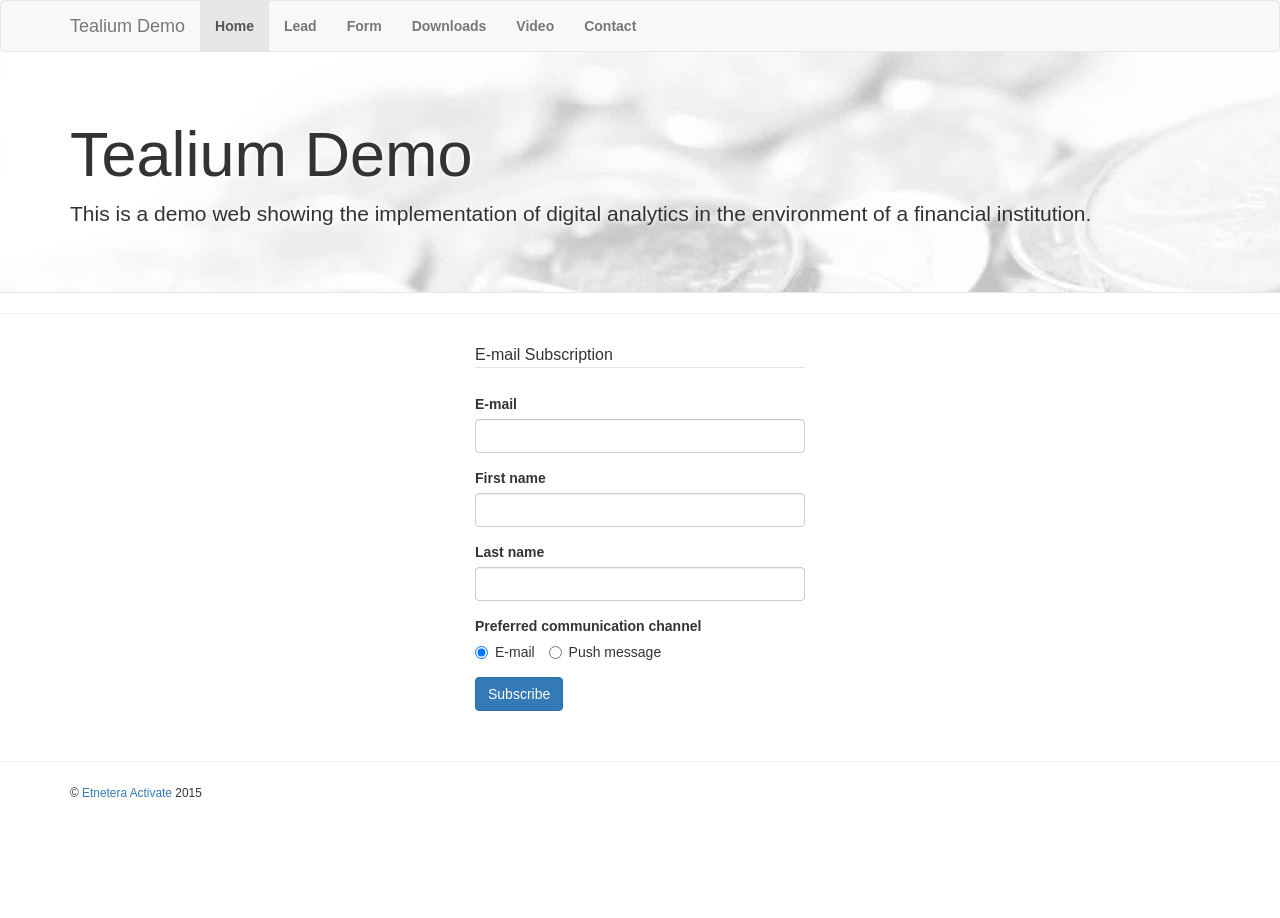
<file: index.html>
<!DOCTYPE html>
<html lang="en">
  <head>
    <meta charset="utf-8">
    <meta http-equiv="X-UA-Compatible" content="IE=edge">
    <meta name="viewport" content="width=device-width, initial-scale=1">
    <meta name="description" content="Website to test Tealium TMS.">
    <meta name="author" content="lukas.cech@etnetera.cz">
    <link rel="icon" href="favicon.ico">
    <link rel="apple-touch-icon" sizes="57x57" href="/assets/img/icon/apple-icon-57x57.png">
    <link rel="apple-touch-icon" sizes="60x60" href="/assets/img/icon/apple-icon-60x60.png">
    <link rel="apple-touch-icon" sizes="72x72" href="/assets/img/icon/apple-icon-72x72.png">
    <link rel="apple-touch-icon" sizes="76x76" href="/assets/img/icon/apple-icon-76x76.png">
    <link rel="apple-touch-icon" sizes="114x114" href="/assets/img/icon/apple-icon-114x114.png">
    <link rel="apple-touch-icon" sizes="120x120" href="/assets/img/icon/apple-icon-120x120.png">
    <link rel="apple-touch-icon" sizes="144x144" href="/assets/img/icon/apple-icon-144x144.png">
    <link rel="apple-touch-icon" sizes="152x152" href="/assets/img/icon/apple-icon-152x152.png">
    <link rel="apple-touch-icon" sizes="180x180" href="/assets/img/icon/apple-icon-180x180.png">
    <link rel="icon" type="image/png" sizes="192x192" href="/assets/img/icon/android-icon-192x192.png">
    <link rel="icon" type="image/png" sizes="32x32" href="/assets/img/icon/favicon-32x32.png">
    <link rel="icon" type="image/png" sizes="96x96" href="/assets/img/icon/favicon-96x96.png">
    <link rel="icon" type="image/png" sizes="16x16" href="/assets/img/icon/favicon-16x16.png">
    <link rel="manifest" href="/assets/img/icon/manifest.json">
    <meta name="msapplication-TileColor" content="#ffffff">
    <meta name="msapplication-TileImage" content="/assets/img/icon/ms-icon-144x144.png">
    <meta name="theme-color" content="#ffffff">
    <title>Tealium Demo</title>
    <!-- Bootstrap core CSS-->
    <link rel="stylesheet" href="/assets/css/bootstrap.min.css">
    <!-- Font Awesome-->
    <link rel="stylesheet" href="/assets/css/font-awesome.min.css">
    <!-- Custom styles for this template-->
    <link rel="stylesheet" href="/assets/css/bootstrapValidator.min.css">
    <link href="/css/main.css" rel="stylesheet">
    <!-- JavaScript-->
    <script type="text/javascript" src="/assets/js/jquery.min.js"></script>
    <script type="text/javascript" src="/assets/js/bootstrapValidator.min.js"></script>
    <script type="text/javascript" src="/assets/js/moment.min.js"></script>
    <!-- IE Hacks--><!--[if lt IE 9]>
    <script src="/assets/js/ie8-responsive-file-warning.js"></script><![endif]-->
    <script src="/assets/js/ie-emulation-modes-warning.js"></script>
    <!-- IE10 viewport hack for Surface/desktop Windows 8 bug-->
    <script src="/assets/js/ie10-viewport-bug-workaround.js"></script>
    <!-- HTML5 shim and Respond.js IE8 support of HTML5 elements and media queries-->
    <!--[if lt IE 9]>
    <script src="https://oss.maxcdn.com/html5shiv/3.7.2/html5shiv.min.js"></script>
    <script src="https://oss.maxcdn.com/respond/1.4.2/respond.min.js"></script><![endif]--><!-- Data Layer -->
    <script type="text/javascript">
    var digitalData = digitalData || {};
    digitalData.pageType = "homepage";
    digitalData.formId = "Test";</script>
    <script type="text/javascript">
      var utag_data = {};
      !function(n,u){n[u]=n[u]||function(){(n[u].q=n[u].q||[]).push(arguments)}}(window,"measure");
      (function(a,b,c,d){
      a='//tags.tiqcdn.com/utag/etnetera/demogram/prod/utag.js';
      b=document;c='script';d=b.createElement(c);d.src=a;d.type='text/java'+c;d.async=true;
      a=b.getElementsByTagName(c)[0];a.parentNode.insertBefore(d,a);
      })();
    </script>
  </head>
  <body>
    <div role="navigation" class="navbar navbar-default">
      <div class="container">
        <div class="navbar-header">
          <button type="button" data-toggle="collapse" data-target=".demo-collapse" class="navbar-toggle"><span class="sr-only">Toggle navigation</span></button><a href="/" class="navbar-brand">Tealium Demo</a>
        </div>
        <div class="navbar-collapse demo-collapse collapse">
          <ul class="nav navbar-nav">
            <li class="active"><a href="/index.html">Home</a></li>
            <li><a href="/lead.html">Lead</a></li>
            <li><a href="/form.html">Form</a></li>
            <li><a href="/downloads.html">Downloads</a></li>
            <li><a href="/video.html">Video</a></li>
            <li><a href="/contact.html">Contact</a></li>
          </ul>
        </div>
        <!-- /.navbar-collapse-->
      </div>
    </div>
    <div class="jumbotron">
      <div class="container">
        <h1>Tealium Demo</h1>
        <div><p>This is a demo web showing the implementation of digital analytics in the environment of a financial institution.</p>
</div>
      </div>
    </div>
    <!-- Example row of columns-->
    <hr>
    <div class="container">
      <div class="row">
        <div class="col-md-4 col-md-offset-4">
          <form id="subscriptionForm" action="https://etnetera.u.mailkit.eu/user.fcgi" method="post">
            <div class="panel-heading">
              <legend class="panel-title">E-mail Subscription</legend>
            </div>
            <div class="panel-body">
              <div class="form-group">
                <label for="email" class="control-label">E-mail</label>
                <input type="text" name="email" class="form-control">
              </div>
              <div class="form-group">
                <label for="first_name" class="control-label">First name</label>
                <input type="text" name="first_name" class="form-control">
              </div>
              <div class="form-group">
                <label for="last_name" class="control-label">Last name</label>
                <input type="text" name="last_name" class="form-control">
              </div>
              <div class="form-group">
                <label>Preferred communication channel</label><br>
                <label class="radio-inline">
                  <input type="radio" value="EMAIL" name="custom_1" checked="checked">E-mail
                </label>
                <label class="radio-inline">
                  <input type="radio" value="PUSH_MESSAGE" name="custom_1">Push message
                </label>
              </div>
              <div class="form-group">
                <input id="subscribeButton" type="submit" value="Subscribe" class="btn btn-primary">
              </div>
            </div>
            <input type="hidden" name="dml" value="59241">
            <input type="hidden" name="dt" value="">
            <input type="hidden" name="type" value="double">
            <input type="hidden" name="return_url" value="http://csob.demogram.cz">
            <input type="hidden" name="encode" value="utf8">
            <input type="hidden" name="action" value="subscribe">
            <input type="hidden" name="form_code" value="0a537c80828f77e78e39526a4503bc78">
          </form>
        </div>
      </div>
    </div>
    <hr>
    <div class="container">
      <footer>
        <p><small>&copy; <a href='http://activate.etnetera.cz'>Etnetera Activate</a> 2015</small></p>
      </footer>
      <!-- /container-->
    </div>
    <!-- Bootstrap core JavaScript-->
    <!-- ==================================================-->
    <script src="/assets/js/bootstrap.min.js"></script>
    <script src="/js/app.js"></script>
    <!-- TODO: Fire Tags-->
    <script type="text/javascript">measure({event: "pageView"});</script>
  </body>
</html>
</file>
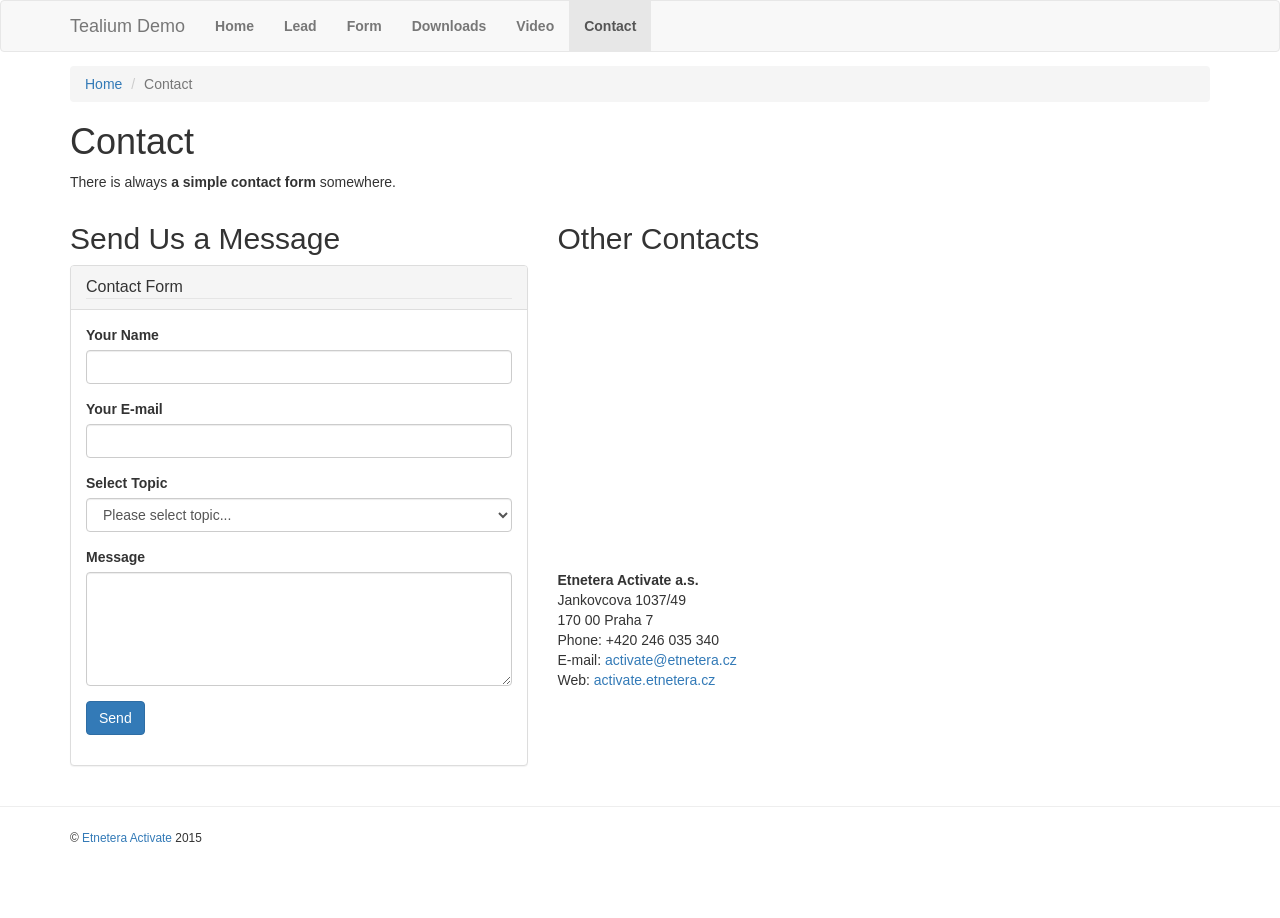
<file: contact.html>
<!DOCTYPE html>
<html lang="en">
  <head>
    <meta charset="utf-8">
    <meta http-equiv="X-UA-Compatible" content="IE=edge">
    <meta name="viewport" content="width=device-width, initial-scale=1">
    <meta name="description" content="Website to test Tealium TMS.">
    <meta name="author" content="lukas.cech@etnetera.cz">
    <link rel="icon" href="favicon.ico">
    <link rel="apple-touch-icon" sizes="57x57" href="/assets/img/icon/apple-icon-57x57.png">
    <link rel="apple-touch-icon" sizes="60x60" href="/assets/img/icon/apple-icon-60x60.png">
    <link rel="apple-touch-icon" sizes="72x72" href="/assets/img/icon/apple-icon-72x72.png">
    <link rel="apple-touch-icon" sizes="76x76" href="/assets/img/icon/apple-icon-76x76.png">
    <link rel="apple-touch-icon" sizes="114x114" href="/assets/img/icon/apple-icon-114x114.png">
    <link rel="apple-touch-icon" sizes="120x120" href="/assets/img/icon/apple-icon-120x120.png">
    <link rel="apple-touch-icon" sizes="144x144" href="/assets/img/icon/apple-icon-144x144.png">
    <link rel="apple-touch-icon" sizes="152x152" href="/assets/img/icon/apple-icon-152x152.png">
    <link rel="apple-touch-icon" sizes="180x180" href="/assets/img/icon/apple-icon-180x180.png">
    <link rel="icon" type="image/png" sizes="192x192" href="/assets/img/icon/android-icon-192x192.png">
    <link rel="icon" type="image/png" sizes="32x32" href="/assets/img/icon/favicon-32x32.png">
    <link rel="icon" type="image/png" sizes="96x96" href="/assets/img/icon/favicon-96x96.png">
    <link rel="icon" type="image/png" sizes="16x16" href="/assets/img/icon/favicon-16x16.png">
    <link rel="manifest" href="/assets/img/icon/manifest.json">
    <meta name="msapplication-TileColor" content="#ffffff">
    <meta name="msapplication-TileImage" content="/assets/img/icon/ms-icon-144x144.png">
    <meta name="theme-color" content="#ffffff">
    <title>Contact - Tealium Demo</title>
    <!-- Bootstrap core CSS-->
    <link rel="stylesheet" href="/assets/css/bootstrap.min.css">
    <!-- Font Awesome-->
    <link rel="stylesheet" href="/assets/css/font-awesome.min.css">
    <!-- Custom styles for this template-->
    <link rel="stylesheet" href="/assets/css/bootstrapValidator.min.css">
    <link href="/css/main.css" rel="stylesheet">
    <!-- JavaScript-->
    <script type="text/javascript" src="/assets/js/jquery.min.js"></script>
    <script type="text/javascript" src="/assets/js/bootstrapValidator.min.js"></script>
    <script type="text/javascript" src="/assets/js/moment.min.js"></script>
    <!-- IE Hacks--><!--[if lt IE 9]>
    <script src="/assets/js/ie8-responsive-file-warning.js"></script><![endif]-->
    <script src="/assets/js/ie-emulation-modes-warning.js"></script>
    <!-- IE10 viewport hack for Surface/desktop Windows 8 bug-->
    <script src="/assets/js/ie10-viewport-bug-workaround.js"></script>
    <!-- HTML5 shim and Respond.js IE8 support of HTML5 elements and media queries-->
    <!--[if lt IE 9]>
    <script src="https://oss.maxcdn.com/html5shiv/3.7.2/html5shiv.min.js"></script>
    <script src="https://oss.maxcdn.com/respond/1.4.2/respond.min.js"></script><![endif]--><!-- Data Layer -->
    <script type="text/javascript">var digitalData = digitalData || {};</script>
    <script type="text/javascript">
      var utag_data = {};
      !function(n,u){n[u]=n[u]||function(){(n[u].q=n[u].q||[]).push(arguments)}}(window,"measure");
      (function(a,b,c,d){
      a='//tags.tiqcdn.com/utag/etnetera/demogram/prod/utag.js';
      b=document;c='script';d=b.createElement(c);d.src=a;d.type='text/java'+c;d.async=true;
      a=b.getElementsByTagName(c)[0];a.parentNode.insertBefore(d,a);
      })();
    </script>
  </head>
  <body>
    <div role="navigation" class="navbar navbar-default">
      <div class="container">
        <div class="navbar-header">
          <button type="button" data-toggle="collapse" data-target=".demo-collapse" class="navbar-toggle"><span class="sr-only">Toggle navigation</span></button><a href="/" class="navbar-brand">Tealium Demo</a>
        </div>
        <div class="navbar-collapse demo-collapse collapse">
          <ul class="nav navbar-nav">
            <li><a href="/index.html">Home</a></li>
            <li><a href="/lead.html">Lead</a></li>
            <li><a href="/form.html">Form</a></li>
            <li><a href="/downloads.html">Downloads</a></li>
            <li><a href="/video.html">Video</a></li>
            <li class="active"><a href="/contact.html">Contact</a></li>
          </ul>
        </div>
        <!-- /.navbar-collapse-->
      </div>
    </div>
    <div class="container content">
      <ol class="breadcrumb">
        <li><a href="/">Home</a></li>
        <li class="active">Contact</li>
      </ol>
      <h1>Contact</h1>
      <div>
        <div class="row">
          <div class="col-md-6"><p>There is always <strong>a simple contact form</strong> somewhere.</p>
</div>
        </div>
      </div>
    </div>
    <div class="container">
      <div class="row">
        <div class="col-sm-5">
          <!-- Contact Form-->
          <h2>Send Us a Message</h2>
          <form id="contactForm" role="form" class="panel panel-default">
            <div class="panel-heading">
              <legend class="panel-title">Contact Form</legend>
            </div>
            <div class="panel-body">
              <div class="form-group">
                <label for="name" class="control-label"><b>Your Name</b></label>
                <input id="Name" type="text" name="name" placeholder="" class="form-control">
              </div>
              <div class="form-group">
                <label for="email" class="control-label"><b>Your E-mail</b></label>
                <input id="email" type="text" name="email" placeholder="" class="form-control">
              </div>
              <div class="form-group">
                <label for="topic" class="control-label"><b>Select Topic</b></label>
                <select name="topic" class="form-control">
                  <option>Please select topic...</option>
                  <option>General</option>
                  <option>Services</option>
                  <option>Orders</option>
                </select>
              </div>
              <div class="form-group">
                <label for="message" class="control-label"><b>Message</b></label>
                <textarea id="message" name="message" rows="5" class="form-control"></textarea>
              </div>
              <div class="form-group">
                <button type="submit" class="btn btn-primary">Send</button>
              </div>
            </div>
          </form>
        </div>
        <div class="col-sm-7">
          <!-- Map-->
          <h2>Other Contacts</h2>
          <div id="contact-us-map"><a style="display: block;" href="https://www.google.cz/maps/place/Etnetera+Activate+a.s./@50.1054489,14.4590426,15z/data=!4m2!3m1!1s0x470b94b2bbd59eed:0x4186376dbe492f6a?hl=en" target="_blank">
              <iframe src="https://www.google.com/maps/embed/v1/place?q=etnetera%20activate&amp;key=AIzaSyBwK-DlSI2NxGlUJjNkee_6nG8tVImGMac&amp;zoom=13" width="100%" height="300" frameborder="0" style="border:0;pointer-events:none;"></iframe></a></div>
          <!-- Contact Info-->
          <div itemscope="" itemtype="http://schema.org/Organization"><strong itemprop="name">Etnetera Activate a.s.</strong>
            <div itemprop="address" itemscope="" itemtype="http://schema.org/PostalAddress"><span itemprop="streetAddress"></span>Jankovcova 1037/49<br><span itemprop="postalCode">170 00</span> <span itemprop="addressLocality">Praha 7</span>
            </div>
            <div itemprop="telephone">Phone: +420 246 035 340
            </div>
            <div>E-mail: <a href="mailto:activate@etnetera.cz" itemprop="email">activate@etnetera.cz</a>
            </div>
            <div>Web: <a href="http://activate.etnetera.cz/" itemprop="url">activate.etnetera.cz</a>
            </div>
          </div>
        </div>
      </div>
    </div>
    <hr>
    <div class="container">
      <footer>
        <p><small>&copy; <a href='http://activate.etnetera.cz'>Etnetera Activate</a> 2015</small></p>
      </footer>
      <!-- /container-->
    </div>
    <!-- Bootstrap core JavaScript-->
    <!-- ==================================================-->
    <script src="/assets/js/bootstrap.min.js"></script>
    <script src="/js/app.js"></script>
    <!-- TODO: Fire Tags-->
    <script type="text/javascript">measure({event: "pageView"});</script>
  </body>
</html>
</file>
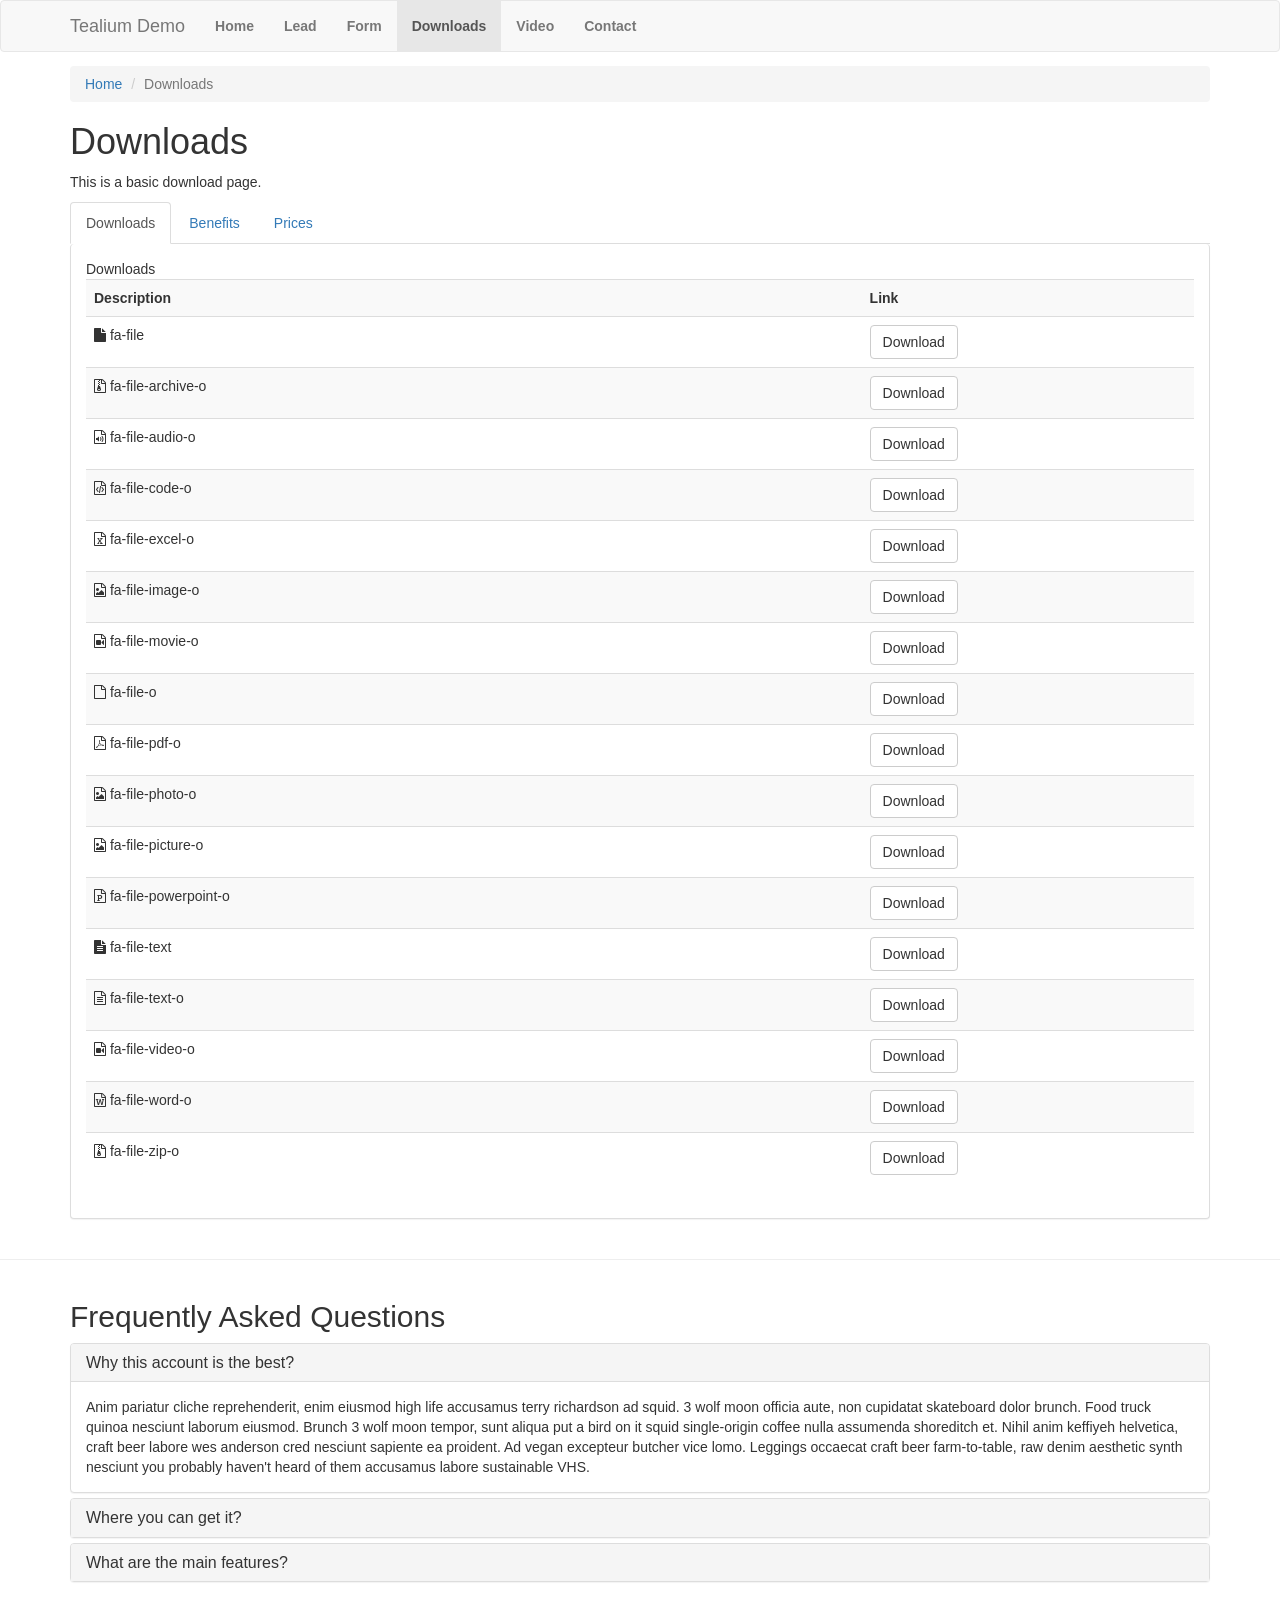
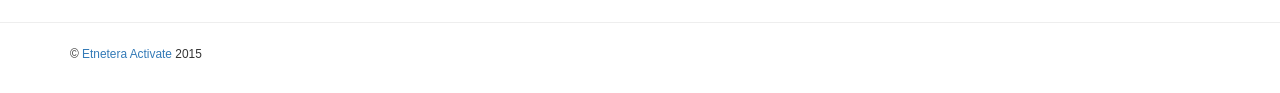
<file: downloads.html>
<!DOCTYPE html>
<html lang="en">
  <head>
    <meta charset="utf-8">
    <meta http-equiv="X-UA-Compatible" content="IE=edge">
    <meta name="viewport" content="width=device-width, initial-scale=1">
    <meta name="description" content="Website to test Tealium TMS.">
    <meta name="author" content="lukas.cech@etnetera.cz">
    <link rel="icon" href="favicon.ico">
    <link rel="apple-touch-icon" sizes="57x57" href="/assets/img/icon/apple-icon-57x57.png">
    <link rel="apple-touch-icon" sizes="60x60" href="/assets/img/icon/apple-icon-60x60.png">
    <link rel="apple-touch-icon" sizes="72x72" href="/assets/img/icon/apple-icon-72x72.png">
    <link rel="apple-touch-icon" sizes="76x76" href="/assets/img/icon/apple-icon-76x76.png">
    <link rel="apple-touch-icon" sizes="114x114" href="/assets/img/icon/apple-icon-114x114.png">
    <link rel="apple-touch-icon" sizes="120x120" href="/assets/img/icon/apple-icon-120x120.png">
    <link rel="apple-touch-icon" sizes="144x144" href="/assets/img/icon/apple-icon-144x144.png">
    <link rel="apple-touch-icon" sizes="152x152" href="/assets/img/icon/apple-icon-152x152.png">
    <link rel="apple-touch-icon" sizes="180x180" href="/assets/img/icon/apple-icon-180x180.png">
    <link rel="icon" type="image/png" sizes="192x192" href="/assets/img/icon/android-icon-192x192.png">
    <link rel="icon" type="image/png" sizes="32x32" href="/assets/img/icon/favicon-32x32.png">
    <link rel="icon" type="image/png" sizes="96x96" href="/assets/img/icon/favicon-96x96.png">
    <link rel="icon" type="image/png" sizes="16x16" href="/assets/img/icon/favicon-16x16.png">
    <link rel="manifest" href="/assets/img/icon/manifest.json">
    <meta name="msapplication-TileColor" content="#ffffff">
    <meta name="msapplication-TileImage" content="/assets/img/icon/ms-icon-144x144.png">
    <meta name="theme-color" content="#ffffff">
    <title>Downloads - Tealium Demo</title>
    <!-- Bootstrap core CSS-->
    <link rel="stylesheet" href="/assets/css/bootstrap.min.css">
    <!-- Font Awesome-->
    <link rel="stylesheet" href="/assets/css/font-awesome.min.css">
    <!-- Custom styles for this template-->
    <link rel="stylesheet" href="/assets/css/bootstrapValidator.min.css">
    <link href="/css/main.css" rel="stylesheet">
    <!-- JavaScript-->
    <script type="text/javascript" src="/assets/js/jquery.min.js"></script>
    <script type="text/javascript" src="/assets/js/bootstrapValidator.min.js"></script>
    <script type="text/javascript" src="/assets/js/moment.min.js"></script>
    <!-- IE Hacks--><!--[if lt IE 9]>
    <script src="/assets/js/ie8-responsive-file-warning.js"></script><![endif]-->
    <script src="/assets/js/ie-emulation-modes-warning.js"></script>
    <!-- IE10 viewport hack for Surface/desktop Windows 8 bug-->
    <script src="/assets/js/ie10-viewport-bug-workaround.js"></script>
    <!-- HTML5 shim and Respond.js IE8 support of HTML5 elements and media queries-->
    <!--[if lt IE 9]>
    <script src="https://oss.maxcdn.com/html5shiv/3.7.2/html5shiv.min.js"></script>
    <script src="https://oss.maxcdn.com/respond/1.4.2/respond.min.js"></script><![endif]--><!-- Data Layer -->
    <script type="text/javascript">
    var digitalData = digitalData || {};
    digitalData.pageType = "product";
    digitalData.product = "ACCOUNT";</script>
    <script type="text/javascript">
      var utag_data = {};
      !function(n,u){n[u]=n[u]||function(){(n[u].q=n[u].q||[]).push(arguments)}}(window,"measure");
      (function(a,b,c,d){
      a='//tags.tiqcdn.com/utag/etnetera/demogram/prod/utag.js';
      b=document;c='script';d=b.createElement(c);d.src=a;d.type='text/java'+c;d.async=true;
      a=b.getElementsByTagName(c)[0];a.parentNode.insertBefore(d,a);
      })();
    </script>
  </head>
  <body>
    <div role="navigation" class="navbar navbar-default">
      <div class="container">
        <div class="navbar-header">
          <button type="button" data-toggle="collapse" data-target=".demo-collapse" class="navbar-toggle"><span class="sr-only">Toggle navigation</span></button><a href="/" class="navbar-brand">Tealium Demo</a>
        </div>
        <div class="navbar-collapse demo-collapse collapse">
          <ul class="nav navbar-nav">
            <li><a href="/index.html">Home</a></li>
            <li><a href="/lead.html">Lead</a></li>
            <li><a href="/form.html">Form</a></li>
            <li class="active"><a href="/downloads.html">Downloads</a></li>
            <li><a href="/video.html">Video</a></li>
            <li><a href="/contact.html">Contact</a></li>
          </ul>
        </div>
        <!-- /.navbar-collapse-->
      </div>
    </div>
    <div class="container content">
      <ol class="breadcrumb">
        <li><a href="/">Home</a></li>
        <li class="active">Downloads</li>
      </ol>
      <h1>Downloads</h1>
      <div>
        <div class="row">
          <div class="col-md-6"><p>This is a basic download page.</p>
</div>
        </div>
      </div>
    </div>
    <div class="section">
      <div class="container">
        <!-- Nav tabs-->
        <ul role="tablist" class="nav nav-tabs">
          <li role="presentation" class="active"><a href="#downloads" aria-controls="downloads" role="tab" data-toggle="tab">Downloads</a></li>
          <li role="presentation"><a href="#benefits" aria-controls="benefits" role="tab" data-toggle="tab">Benefits</a></li>
          <li role="presentation"><a href="#prices" aria-controls="prices" role="tab" data-toggle="tab">Prices</a></li>
        </ul>
        <!-- Tab panes-->
        <div class="tab-content">
          <div id="downloads" role="tabpanel" class="tab-pane active panel panel-default">
            <div class="panel-body">Downloads
              <table class="table table-striped table-hover">
                <tbody>
                  <tr>
                    <th style="width:70%;">Description</th>
                    <th style="width:30%;">Link</th>
                  </tr>
                  <tr>
                    <td><span class="fa fa-file"></span> 
                      fa-file
                    </td>
                    <td><a href="/files/test.pdf" class="btn btn-default download">Download</a></td>
                  </tr>
                  <tr>
                    <td><span class="fa fa-file-archive-o"></span> 
                      fa-file-archive-o
                    </td>
                    <td><a href="/files/test.pdf" class="btn btn-default download">Download</a></td>
                  </tr>
                  <tr>
                    <td><span class="fa fa-file-audio-o"></span> 
                      fa-file-audio-o
                    </td>
                    <td><a href="/files/test.pdf" class="btn btn-default download">Download</a></td>
                  </tr>
                  <tr>
                    <td><span class="fa fa-file-code-o"></span> 
                      fa-file-code-o
                    </td>
                    <td><a href="/files/test.pdf" class="btn btn-default download">Download</a></td>
                  </tr>
                  <tr>
                    <td><span class="fa fa-file-excel-o"></span> 
                      fa-file-excel-o
                    </td>
                    <td><a href="/files/test.pdf" class="btn btn-default download">Download</a></td>
                  </tr>
                  <tr>
                    <td><span class="fa fa-file-image-o"></span> 
                      fa-file-image-o
                    </td>
                    <td><a href="/files/test.pdf" class="btn btn-default download">Download</a></td>
                  </tr>
                  <tr>
                    <td><span class="fa fa-file-movie-o"></span> 
                      fa-file-movie-o
                    </td>
                    <td><a href="/files/test.pdf" class="btn btn-default download">Download</a></td>
                  </tr>
                  <tr>
                    <td><span class="fa fa-file-o"></span> 
                      fa-file-o
                    </td>
                    <td><a href="/files/test.pdf" class="btn btn-default download">Download</a></td>
                  </tr>
                  <tr>
                    <td><span class="fa fa-file-pdf-o"></span> 
                      fa-file-pdf-o
                    </td>
                    <td><a href="/files/test.pdf" class="btn btn-default download">Download</a></td>
                  </tr>
                  <tr>
                    <td><span class="fa fa-file-photo-o"></span> 
                      fa-file-photo-o
                    </td>
                    <td><a href="/files/test.pdf" class="btn btn-default download">Download</a></td>
                  </tr>
                  <tr>
                    <td><span class="fa fa-file-picture-o"></span> 
                      fa-file-picture-o
                    </td>
                    <td><a href="/files/test.pdf" class="btn btn-default download">Download</a></td>
                  </tr>
                  <tr>
                    <td><span class="fa fa-file-powerpoint-o"></span> 
                      fa-file-powerpoint-o
                    </td>
                    <td><a href="/files/test.pdf" class="btn btn-default download">Download</a></td>
                  </tr>
                  <tr>
                    <td><span class="fa fa-file-text"></span> 
                      fa-file-text
                    </td>
                    <td><a href="/files/test.pdf" class="btn btn-default download">Download</a></td>
                  </tr>
                  <tr>
                    <td><span class="fa fa-file-text-o"></span> 
                      fa-file-text-o
                    </td>
                    <td><a href="/files/test.pdf" class="btn btn-default download">Download</a></td>
                  </tr>
                  <tr>
                    <td><span class="fa fa-file-video-o"></span> 
                      fa-file-video-o
                    </td>
                    <td><a href="/files/test.pdf" class="btn btn-default download">Download</a></td>
                  </tr>
                  <tr>
                    <td><span class="fa fa-file-word-o"></span> 
                      fa-file-word-o
                    </td>
                    <td><a href="/files/test.pdf" class="btn btn-default download">Download</a></td>
                  </tr>
                  <tr>
                    <td><span class="fa fa-file-zip-o"></span> 
                      fa-file-zip-o
                    </td>
                    <td><a href="/files/test.pdf" class="btn btn-default download">Download</a></td>
                  </tr>
                </tbody>
              </table>
            </div>
          </div>
          <div id="benefits" role="tabpanel" class="tab-pane panel panel-default">
            <div class="panel-body">
              <p>
                The distinction between the terms <em>benefits</em> and <em>features</em> is an important concept in developing and marketing a product or service.
                <em>Features</em> are characteristics that your product or service does or has. For example, some ovens include features such as self-cleaning, smooth stovetops, warming bins, or convection capabilities.
                <p><em>Benefits</em> are the reasons customers buy the product or service. For example, the benefits of some ovens to buyers include safety, ease of use, affordability, or—in the case of many ovens that feature stainless steel casings—prestige.</p>
                <p>Just like products, services differ from one another in having distinctive features and benefits, though these differences may not always be so obvious to potential customers. One building contractor may use master painters while a second uses laborers to paint. Both will tell you they do painting, but one has master painters (a feature) and produces a better-looking paint job (a definite benefit).</p>
                <p>Every product or service has a purpose. For example, the purpose of an oven is to bake raw food, but not all ovens have the same features and benefits.</p>
                <p>The uniqueness of a product or service can set it apart from the competition. Features can communicate the capability of a product or service. But features are only valuable if customers see those particular features as valuable. You want products or services with features which customers perceive as valuable benefits. By highlighting benefits in marketing and sales efforts, you’ll increase your sales and profits.</p>
                <p>It’s important to remember that customers buy products and services because they want to solve a problem or meet a need. Consciously or unconsciously, your customers will always be asking the question, “What’s in it for me?” Your product and service offerings have to deliver solutions and satisfy needs, or they won’t be successful.</p>
                <p>Given that benefits are ultimately more important to your customers than features, it is imperative that you understand the benefits your products and services provide, emphasize these benefits in your sales efforts, and update your products and services when new or additional benefits are desired by your customers.</p>
                <p>Think about how automotive manufacturers advertise. To sell minivans, they don’t emphasize the layout of the vehicle or its carrying capacity. They show images of happy families loading their kids, sports equipment, and toys into the vehicle. They emphasize the benefits above and beyond the features.</p>
                <p>Here are some other examples emphasizing benefits beyond the features:</p>
                <ul>
                  <li>A Web site shopping cart vendor who offers hosted solutions to medium-sized businesses can emphasize the convenience and time-savings of not having to maintain a Web site. It’s selling convenience, not software.</li>
                  <li>A carpet company might be more successful if it illustrated how its carpets could help create attractively decorated interiors. Pictures of beautiful rooms could be more beneficial than a stack of carpet samples or a list of fabric features. It’s selling beauty, not carpets.</li>
                  <li>A consulting company might focus its marketing efforts by highlighting its end product—improved performance and increased profits—not its consulting methods. It’s selling profitability, not consulting.</li>
                  <li>A manufacturer of computer printers might emphasize less hassle or less wasted time rather than emphasizing reliability or quality. It’s selling ease-of-use, not printers, and not quality.</li>
                  <li>A salmon fishery might emphasize the health benefits of eating salmon. It’s selling health, not fish.</li>
                </ul>
                <h3>When Do Features Matter the Most?</h3>
                <p>Features always matter because they provide your customers with hints about how well your product or service will deliver its benefits. Although benefits are generally more important than features, there are some times when features make all the difference:</p>
                <ul>
                  <li>When all the products in a category provide the same basic benefits, a unique feature may provide a competitive advantage. For example, when all boom boxes played tapes and CDs, the one with the bass booster stood out even though the benefit to the consumer was minimal. As another example, when all leadership consultants referred to similar performance improvement outcomes, the ones who developed online diagnostic tools distinguished their work from competitors.</li>
                  <li>When products or services can be easily compared with competitors’—as the Internet makes increasingly possible—consumers can choose products and services with the most features. Thus, even though most cell phones will provide its owner with the same general benefits for communication, a person considering which cell phone to buy may not choose a certain model if it is missing a feature not found on a competitor’s phone. For example, if one phone has Bluetooth connectivity and a second one does not, consumers may choose the one with this extra feature even if they don’t even know what Bluetooth connectivity is. It’s not that such connectivity is important, it’s just that it is so easy to compare the feature sets.</li>
                </ul>
              </p>
            </div>
          </div>
          <div id="prices" role="tabpanel" class="tab-pane panel panel-default">
            <div class="panel-body">Prices</div>
          </div>
        </div>
      </div>
    </div>
    <hr>
    <div class="section">
      <div class="container">
        <h2>Frequently Asked Questions</h2>
        <div id="accordion" role="tablist" aria-multiselectable="true" class="panel-group">
          <div class="panel panel-default">
            <div id="headingOne" role="tab" class="panel-heading">
              <h4 class="panel-title"><a role="button" data-toggle="collapse" data-parent="#accordion" href="#collapseOne" aria-expanded="true" aria-controls="collapseOne"> Why this account is the best?</a></h4>
            </div>
            <div id="collapseOne" role="tabpanel" aria-labelledby="headingOne" aria-expanded="true" class="panel-collapse collapse in">
              <div class="panel-body">Anim pariatur cliche reprehenderit, enim eiusmod high life accusamus terry richardson ad squid. 3 wolf moon officia aute, non cupidatat skateboard dolor brunch. Food truck quinoa nesciunt laborum eiusmod. Brunch 3 wolf moon tempor, sunt aliqua put a bird on it squid single-origin coffee nulla assumenda shoreditch et. Nihil anim keffiyeh helvetica, craft beer labore wes anderson cred nesciunt sapiente ea proident. Ad vegan excepteur butcher vice lomo. Leggings occaecat craft beer farm-to-table, raw denim aesthetic synth nesciunt you probably haven't heard of them accusamus labore sustainable VHS.</div>
            </div>
          </div>
          <div class="panel panel-default">
            <div id="headingTwo" role="tab" class="panel-heading">
              <h4 class="panel-title"><a role="button" data-toggle="collapse" data-parent="#accordion" href="#collapseTwo" aria-expanded="false" aria-controls="collapseTwo" class="collapsed"> Where you can get it?</a></h4>
            </div>
            <div id="collapseTwo" role="tabpanel" aria-labelledby="headingTwo" aria-expanded="false" class="panel-collapse collapse">
              <div class="panel-body">Anim pariatur cliche reprehenderit, enim eiusmod high life accusamus terry richardson ad squid. 3 wolf moon officia aute, non cupidatat skateboard dolor brunch. Food truck quinoa nesciunt laborum eiusmod. Brunch 3 wolf moon tempor, sunt aliqua put a bird on it squid single-origin coffee nulla assumenda shoreditch et. Nihil anim keffiyeh helvetica, craft beer labore wes anderson cred nesciunt sapiente ea proident. Ad vegan excepteur butcher vice lomo. Leggings occaecat craft beer farm-to-table, raw denim aesthetic synth nesciunt you probably haven't heard of them accusamus labore sustainable VHS.</div>
            </div>
          </div>
          <div class="panel panel-default">
            <div id="headingThree" role="tab" class="panel-heading">
              <h4 class="panel-title"><a role="button" data-toggle="collapse" data-parent="#accordion" href="#collapseThree" aria-expanded="false" aria-controls="collapseThree" class="collapsed"> What are the main features?</a></h4>
            </div>
            <div id="collapseThree" role="tabpanel" aria-labelledby="headingThree" aria-expanded="false" class="panel-collapse collapse">
              <div class="panel-body">Anim pariatur cliche reprehenderit, enim eiusmod high life accusamus terry richardson ad squid. 3 wolf moon officia aute, non cupidatat skateboard dolor brunch. Food truck quinoa nesciunt laborum eiusmod. Brunch 3 wolf moon tempor, sunt aliqua put a bird on it squid single-origin coffee nulla assumenda shoreditch et. Nihil anim keffiyeh helvetica, craft beer labore wes anderson cred nesciunt sapiente ea proident. Ad vegan excepteur butcher vice lomo. Leggings occaecat craft beer farm-to-table, raw denim aesthetic synth nesciunt you probably haven't heard of them accusamus labore sustainable VHS.</div>
            </div>
          </div>
        </div>
      </div>
    </div>
    <hr>
    <div class="container">
      <footer>
        <p><small>&copy; <a href='http://activate.etnetera.cz'>Etnetera Activate</a> 2015</small></p>
      </footer>
      <!-- /container-->
    </div>
    <!-- Bootstrap core JavaScript-->
    <!-- ==================================================-->
    <script src="/assets/js/bootstrap.min.js"></script>
    <script src="/js/app.js"></script>
    <!-- TODO: Fire Tags-->
    <script type="text/javascript">measure({event: "pageView"});</script>
  </body>
</html>
</file>
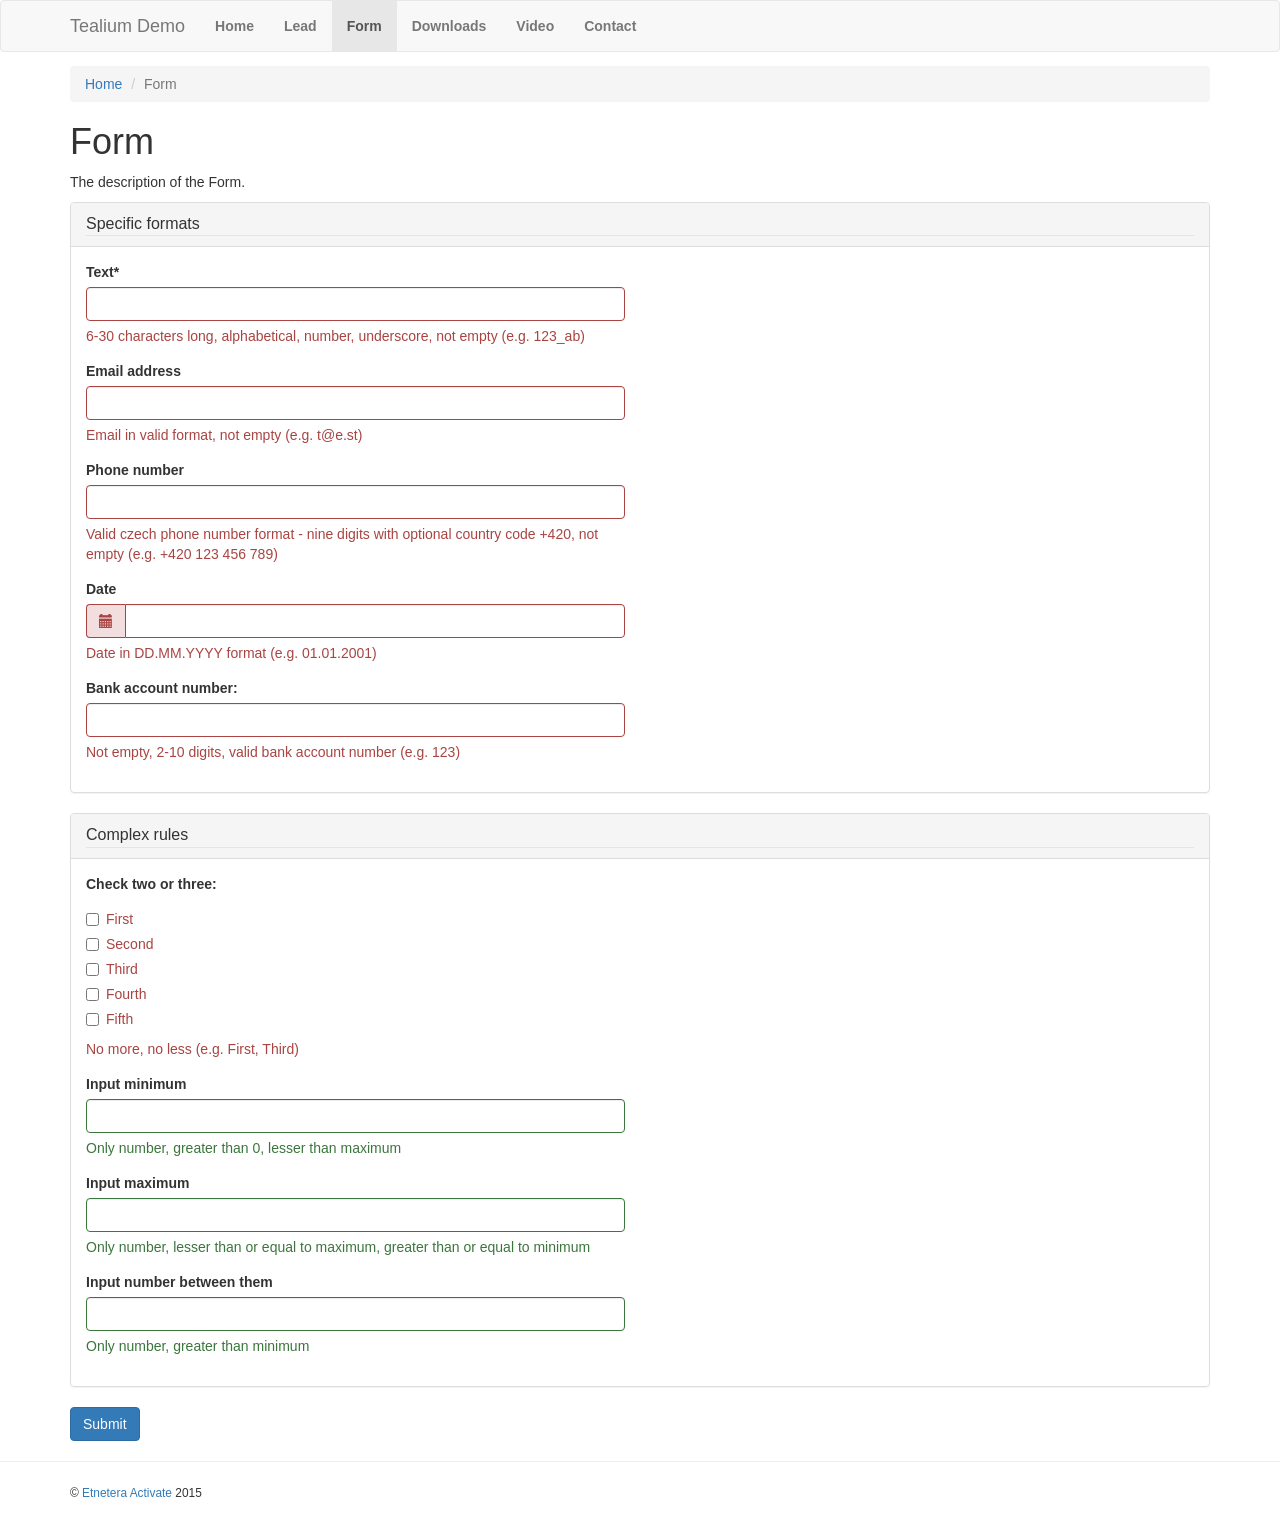
<file: form.html>
<!DOCTYPE html>
<html lang="en">
  <head>
    <meta charset="utf-8">
    <meta http-equiv="X-UA-Compatible" content="IE=edge">
    <meta name="viewport" content="width=device-width, initial-scale=1">
    <meta name="description" content="Website to test Tealium TMS.">
    <meta name="author" content="lukas.cech@etnetera.cz">
    <link rel="icon" href="favicon.ico">
    <link rel="apple-touch-icon" sizes="57x57" href="/assets/img/icon/apple-icon-57x57.png">
    <link rel="apple-touch-icon" sizes="60x60" href="/assets/img/icon/apple-icon-60x60.png">
    <link rel="apple-touch-icon" sizes="72x72" href="/assets/img/icon/apple-icon-72x72.png">
    <link rel="apple-touch-icon" sizes="76x76" href="/assets/img/icon/apple-icon-76x76.png">
    <link rel="apple-touch-icon" sizes="114x114" href="/assets/img/icon/apple-icon-114x114.png">
    <link rel="apple-touch-icon" sizes="120x120" href="/assets/img/icon/apple-icon-120x120.png">
    <link rel="apple-touch-icon" sizes="144x144" href="/assets/img/icon/apple-icon-144x144.png">
    <link rel="apple-touch-icon" sizes="152x152" href="/assets/img/icon/apple-icon-152x152.png">
    <link rel="apple-touch-icon" sizes="180x180" href="/assets/img/icon/apple-icon-180x180.png">
    <link rel="icon" type="image/png" sizes="192x192" href="/assets/img/icon/android-icon-192x192.png">
    <link rel="icon" type="image/png" sizes="32x32" href="/assets/img/icon/favicon-32x32.png">
    <link rel="icon" type="image/png" sizes="96x96" href="/assets/img/icon/favicon-96x96.png">
    <link rel="icon" type="image/png" sizes="16x16" href="/assets/img/icon/favicon-16x16.png">
    <link rel="manifest" href="/assets/img/icon/manifest.json">
    <meta name="msapplication-TileColor" content="#ffffff">
    <meta name="msapplication-TileImage" content="/assets/img/icon/ms-icon-144x144.png">
    <meta name="theme-color" content="#ffffff">
    <title>Form - Tealium Demo</title>
    <!-- Bootstrap core CSS-->
    <link rel="stylesheet" href="/assets/css/bootstrap.min.css">
    <!-- Font Awesome-->
    <link rel="stylesheet" href="/assets/css/font-awesome.min.css">
    <!-- Custom styles for this template-->
    <link rel="stylesheet" href="/assets/css/bootstrapValidator.min.css">
    <link rel="stylesheet" href="/assets/css/bootstrapValidator.min.css">
    <link rel="stylesheet" href="/assets/css/bootstrap-datetimepicker.min.css">
    <link href="/css/main.css" rel="stylesheet">
    <!-- JavaScript-->
    <script type="text/javascript" src="/assets/js/jquery.min.js"></script>
    <script type="text/javascript" src="/assets/js/bootstrapValidator.min.js"></script>
    <script type="text/javascript" src="/assets/js/moment.min.js"></script>
    <!-- IE Hacks--><!--[if lt IE 9]>
    <script src="/assets/js/ie8-responsive-file-warning.js"></script><![endif]-->
    <script src="/assets/js/ie-emulation-modes-warning.js"></script>
    <!-- IE10 viewport hack for Surface/desktop Windows 8 bug-->
    <script src="/assets/js/ie10-viewport-bug-workaround.js"></script>
    <!-- HTML5 shim and Respond.js IE8 support of HTML5 elements and media queries-->
    <!--[if lt IE 9]>
    <script src="https://oss.maxcdn.com/html5shiv/3.7.2/html5shiv.min.js"></script>
    <script src="https://oss.maxcdn.com/respond/1.4.2/respond.min.js"></script><![endif]-->
    <script type="text/javascript" src="/assets/js/bootstrapValidator.min.js"></script>
    <script type="text/javascript" src="/assets/js/moment.min.js"></script>
    <script type="text/javascript" src="/assets/js/locale/cs.js"></script>
    <script type="text/javascript" src="/assets/js/bootstrap-datetimepicker.min.js"></script><!-- Data Layer -->
    <script type="text/javascript">
    var digitalData = digitalData || {};
    digitalData.pageType = "product";
    digitalData.product = "LOAN";
    digitalData.formId = "Loan";</script>
    <script type="text/javascript">
      var utag_data = {};
      !function(n,u){n[u]=n[u]||function(){(n[u].q=n[u].q||[]).push(arguments)}}(window,"measure");
      (function(a,b,c,d){
      a='//tags.tiqcdn.com/utag/etnetera/demogram/prod/utag.js';
      b=document;c='script';d=b.createElement(c);d.src=a;d.type='text/java'+c;d.async=true;
      a=b.getElementsByTagName(c)[0];a.parentNode.insertBefore(d,a);
      })();
    </script>
  </head>
  <body>
    <div role="navigation" class="navbar navbar-default">
      <div class="container">
        <div class="navbar-header">
          <button type="button" data-toggle="collapse" data-target=".demo-collapse" class="navbar-toggle"><span class="sr-only">Toggle navigation</span></button><a href="/" class="navbar-brand">Tealium Demo</a>
        </div>
        <div class="navbar-collapse demo-collapse collapse">
          <ul class="nav navbar-nav">
            <li><a href="/index.html">Home</a></li>
            <li><a href="/lead.html">Lead</a></li>
            <li class="active"><a href="/form.html">Form</a></li>
            <li><a href="/downloads.html">Downloads</a></li>
            <li><a href="/video.html">Video</a></li>
            <li><a href="/contact.html">Contact</a></li>
          </ul>
        </div>
        <!-- /.navbar-collapse-->
      </div>
    </div>
    <div class="container content">
      <ol class="breadcrumb">
        <li><a href="/">Home</a></li>
        <li class="active">Form</li>
      </ol>
      <h1>Form</h1>
      <div>
        <div class="row">
          <div class="col-md-6"><p>The description of the Form.</p>
</div>
        </div>
      </div>
    </div>
    <div class="container">
      <form id="form" method="get" action="/" novalidate="novalidate" class="bv-form">
        <fieldset class="panel panel-default">
          <div class="panel-heading">
            <legend class="panel-title">Specific formats</legend>
          </div>
          <div class="panel-body container-fluid">
            <div class="row">
              <div class="col-md-6">
                <div class="form-group has-feedback has-error">
                  <label>Text*</label>
                  <input type="text" name="text" data-bv-field="text" class="form-control"><i data-bv-icon-for="text" style="" class="form-control-feedback glyphicon glyphicon-remove"></i><span class="help-block">6-30 characters long, alphabetical, number, underscore, not empty (e.g. 123_ab)</span><small data-bv-validator="notEmpty" data-bv-for="text" data-bv-result="VALID" style="display: none;" class="help-block">The text is required and cannot be empty</small><small data-bv-validator="stringLength" data-bv-for="text" data-bv-result="INVALID" style="" class="help-block">The text must be more than 6 and less than 30 characters long</small><small data-bv-validator="regexp" data-bv-for="text" data-bv-result="VALID" style="display: none;" class="help-block">The text can only consist of alphabetical, number and underscore</small>
                </div>
                <div class="form-group has-feedback has-error">
                  <label>Email address</label>
                  <input type="text" name="email" data-bv-field="email" class="form-control"><i data-bv-icon-for="email" style="" class="form-control-feedback glyphicon glyphicon-remove"></i><span class="help-block">Email in valid format, not empty (e.g. t@e.st)</span><small data-bv-validator="notEmpty" data-bv-for="email" data-bv-result="INVALID" style="" class="help-block">The email is required and cannot be empty</small><small data-bv-validator="emailAddress" data-bv-for="email" data-bv-result="VALID" style="display: none;" class="help-block">The input is not a valid email address</small>
                </div>
                <div class="form-group has-feedback has-error">
                  <label>Phone number</label>
                  <input type="text" name="telephone" data-bv-field="telephone" class="form-control"><i data-bv-icon-for="telephone" style="" class="form-control-feedback glyphicon glyphicon-remove"></i><span class="help-block">Valid czech phone number format - nine digits with optional country code +420, not empty (e.g. +420 123 456 789)</span><small data-bv-validator="notEmpty" data-bv-for="telephone" data-bv-result="INVALID" style="" class="help-block">The phone number is required and cannot be empty</small><small data-bv-validator="regexp" data-bv-for="telephone" data-bv-result="VALID" style="display: none;" class="help-block">The input is not a valid phone number</small>
                </div>
                <div class="form-group has-feedback has-error">
                  <label>Date</label>
                  <div id="datepicker" class="input-group date"><span class="input-group-addon"><span class="glyphicon-calendar glyphicon"></span></span>
                    <input type="text" name="date" required="" data-provide="datepicker" data-date-format="DD.MM.YYYY" data-bv-field="date" class="form-control">
                  </div><i data-bv-icon-for="date" style="top: 0px; z-index: 100;" class="form-control-feedback glyphicon glyphicon-remove"></i><span class="help-block">Date in DD.MM.YYYY format (e.g. 01.01.2001)</span><small data-bv-validator="date" data-bv-for="date" data-bv-result="VALID" style="display: none;" class="help-block">The value is not a valid date</small><small data-bv-validator="notEmpty" data-bv-for="date" data-bv-result="INVALID" style="" class="help-block">Please enter a value</small>
                </div>
                <div class="form-group has-feedback has-error">
                  <label>Bank account number:</label>
                  <input type="text" name="accountNumber" data-bv-field="accountNumber" class="form-control"><i data-bv-icon-for="accountNumber" style="" class="form-control-feedback glyphicon glyphicon-remove"></i><span class="help-block">Not empty, 2-10 digits, valid bank account number (e.g. 123)</span><small data-bv-validator="callback" data-bv-for="accountNumber" data-bv-result="INVALID" style="" class="help-block">Invalid account number</small>
                </div>
              </div>
              <div class="col-md-6"></div>
            </div>
          </div>
        </fieldset>
        <fieldset class="panel panel-default">
          <div class="panel-heading">
            <legend class="panel-title">Complex rules</legend>
          </div>
          <div class="panel-body container-fluid">
            <div class="row">
              <div class="col-md-6">
                <div class="form-group has-feedback has-error">
                  <label>Check two or three:</label>
                  <div class="checkbox">
                    <label>
                      <input type="checkbox" name="checkboxes[]" value="1" data-bv-field="checkboxes[]"> First
                    </label>
                  </div>
                  <div class="checkbox">
                    <label>
                      <input type="checkbox" name="checkboxes[]" value="2" data-bv-field="checkboxes[]"> Second
                    </label>
                  </div>
                  <div class="checkbox">
                    <label>
                      <input type="checkbox" name="checkboxes[]" value="3" data-bv-field="checkboxes[]"> Third
                    </label>
                  </div>
                  <div class="checkbox">
                    <label>
                      <input type="checkbox" name="checkboxes[]" value="4" data-bv-field="checkboxes[]"> Fourth
                    </label>
                  </div>
                  <div class="checkbox">
                    <label>
                      <input type="checkbox" name="checkboxes[]" value="5" data-bv-field="checkboxes[]"> Fifth
                    </label><i data-bv-icon-for="checkboxes[]" style="" class="form-control-feedback glyphicon glyphicon-remove"></i>
                  </div><span class="help-block">No more, no less (e.g. First, Third)</span><small data-bv-validator="choice" data-bv-for="checkboxes[]" data-bv-result="INVALID" style="" class="help-block">Check two or three</small>
                </div>
                <div class="form-group has-feedback has-success">
                  <label>Input minimum</label>
                  <input type="text" name="minimum" data-bv-field="minimum" class="form-control"><i data-bv-icon-for="minimum" style="" class="form-control-feedback glyphicon glyphicon-ok"></i><span class="help-block">Only number, greater than 0, lesser than maximum</span><small data-bv-validator="numeric" data-bv-for="minimum" data-bv-result="VALID" style="display: none;" class="help-block">The value is not a valid number</small><small data-bv-validator="greaterThan" data-bv-for="minimum" data-bv-result="VALID" style="display: none;" class="help-block">The number must be greter than 0</small><small data-bv-validator="lessThan" data-bv-for="minimum" data-bv-result="VALID" style="display: none;" class="help-block">The number must be lesser than maximum</small>
                </div>
                <div class="form-group has-feedback has-success">
                  <label>Input maximum</label>
                  <input type="text" name="maximum" data-bv-field="maximum" class="form-control"><i data-bv-icon-for="maximum" style="" class="form-control-feedback glyphicon glyphicon-ok"></i><span class="help-block">Only number, lesser than or equal to maximum, greater than or equal to minimum</span><small data-bv-validator="numeric" data-bv-for="maximum" data-bv-result="VALID" style="display: none;" class="help-block">The value is not a valid number</small><small data-bv-validator="greaterThan" data-bv-for="maximum" data-bv-result="VALID" style="display: none;" class="help-block">The number must be greter than minimum</small>
                </div>
                <div class="form-group has-feedback has-success">
                  <label>Input number between them</label>
                  <input type="text" name="number" data-bv-field="number" class="form-control"><i data-bv-icon-for="number" style="" class="form-control-feedback glyphicon glyphicon-ok"></i><span class="help-block">Only number, greater than minimum</span><small data-bv-validator="numeric" data-bv-for="number" data-bv-result="VALID" style="display: none;" class="help-block">The value is not a valid number</small><small data-bv-validator="between" data-bv-for="number" data-bv-result="VALID" style="display: none;" class="help-block">The number must be between minimum and maximum</small>
                </div>
              </div>
              <div class="col-md-6"></div>
            </div>
          </div>
        </fieldset>
        <input type="hidden" id="leadId" value="">
        <input type="submit" value="Submit" class="btn btn-primary">
      </form>
    </div>
    <script src="/js/form.js"></script>
    <hr>
    <div class="container">
      <footer>
        <p><small>&copy; <a href='http://activate.etnetera.cz'>Etnetera Activate</a> 2015</small></p>
      </footer>
      <!-- /container-->
    </div>
    <!-- Bootstrap core JavaScript-->
    <!-- ==================================================-->
    <script src="/assets/js/bootstrap.min.js"></script>
    <script src="/js/app.js"></script>
    <!-- TODO: Fire Tags-->
    <script type="text/javascript">measure({event: "pageView"});</script>
  </body>
</html>
</file>
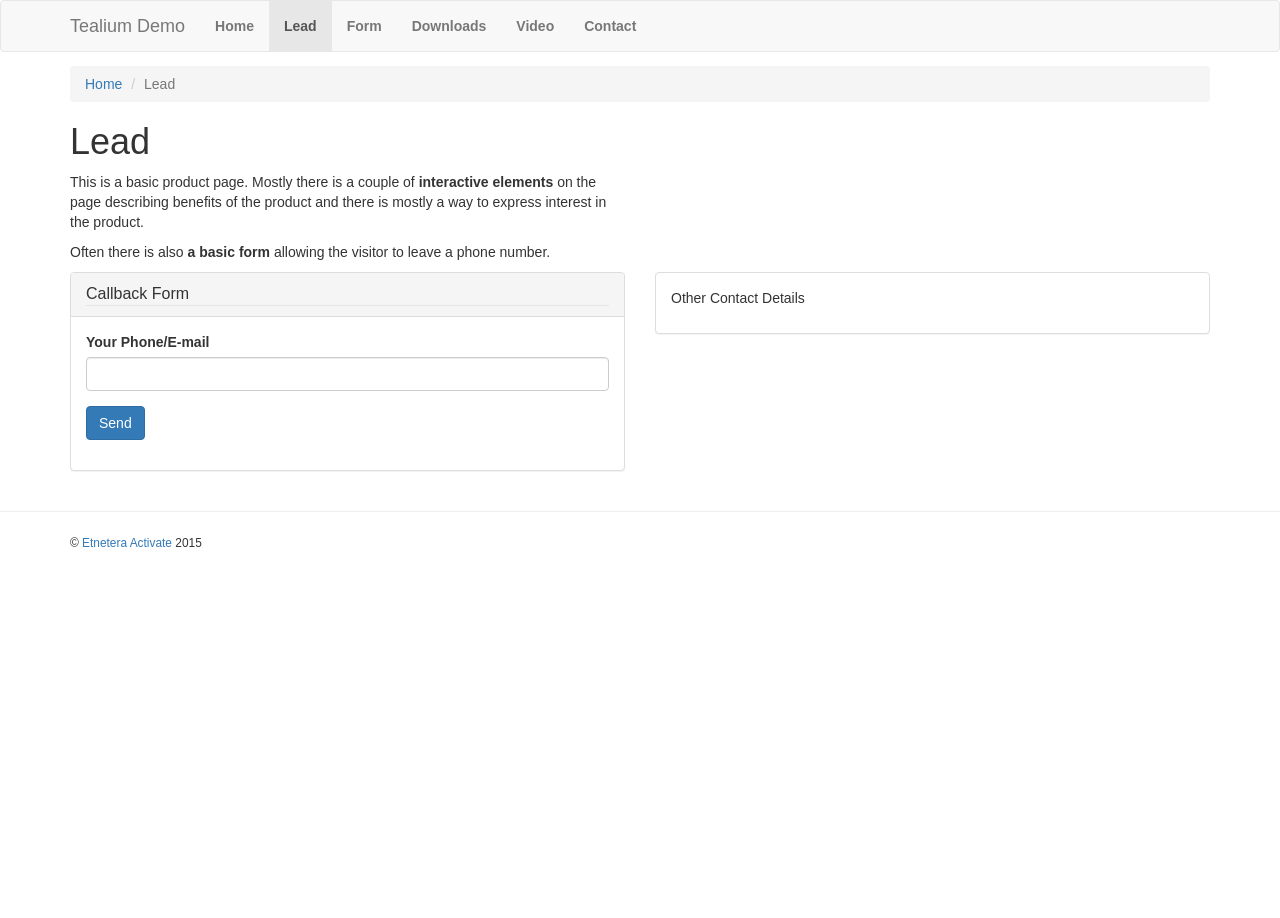
<file: lead.html>
<!DOCTYPE html>
<html lang="en">
  <head>
    <meta charset="utf-8">
    <meta http-equiv="X-UA-Compatible" content="IE=edge">
    <meta name="viewport" content="width=device-width, initial-scale=1">
    <meta name="description" content="Website to test Tealium TMS.">
    <meta name="author" content="lukas.cech@etnetera.cz">
    <link rel="icon" href="favicon.ico">
    <link rel="apple-touch-icon" sizes="57x57" href="/assets/img/icon/apple-icon-57x57.png">
    <link rel="apple-touch-icon" sizes="60x60" href="/assets/img/icon/apple-icon-60x60.png">
    <link rel="apple-touch-icon" sizes="72x72" href="/assets/img/icon/apple-icon-72x72.png">
    <link rel="apple-touch-icon" sizes="76x76" href="/assets/img/icon/apple-icon-76x76.png">
    <link rel="apple-touch-icon" sizes="114x114" href="/assets/img/icon/apple-icon-114x114.png">
    <link rel="apple-touch-icon" sizes="120x120" href="/assets/img/icon/apple-icon-120x120.png">
    <link rel="apple-touch-icon" sizes="144x144" href="/assets/img/icon/apple-icon-144x144.png">
    <link rel="apple-touch-icon" sizes="152x152" href="/assets/img/icon/apple-icon-152x152.png">
    <link rel="apple-touch-icon" sizes="180x180" href="/assets/img/icon/apple-icon-180x180.png">
    <link rel="icon" type="image/png" sizes="192x192" href="/assets/img/icon/android-icon-192x192.png">
    <link rel="icon" type="image/png" sizes="32x32" href="/assets/img/icon/favicon-32x32.png">
    <link rel="icon" type="image/png" sizes="96x96" href="/assets/img/icon/favicon-96x96.png">
    <link rel="icon" type="image/png" sizes="16x16" href="/assets/img/icon/favicon-16x16.png">
    <link rel="manifest" href="/assets/img/icon/manifest.json">
    <meta name="msapplication-TileColor" content="#ffffff">
    <meta name="msapplication-TileImage" content="/assets/img/icon/ms-icon-144x144.png">
    <meta name="theme-color" content="#ffffff">
    <title>Lead - Tealium Demo</title>
    <!-- Bootstrap core CSS-->
    <link rel="stylesheet" href="/assets/css/bootstrap.min.css">
    <!-- Font Awesome-->
    <link rel="stylesheet" href="/assets/css/font-awesome.min.css">
    <!-- Custom styles for this template-->
    <link rel="stylesheet" href="/assets/css/bootstrapValidator.min.css">
    <link href="/css/main.css" rel="stylesheet">
    <!-- JavaScript-->
    <script type="text/javascript" src="/assets/js/jquery.min.js"></script>
    <script type="text/javascript" src="/assets/js/bootstrapValidator.min.js"></script>
    <script type="text/javascript" src="/assets/js/moment.min.js"></script>
    <!-- IE Hacks--><!--[if lt IE 9]>
    <script src="/assets/js/ie8-responsive-file-warning.js"></script><![endif]-->
    <script src="/assets/js/ie-emulation-modes-warning.js"></script>
    <!-- IE10 viewport hack for Surface/desktop Windows 8 bug-->
    <script src="/assets/js/ie10-viewport-bug-workaround.js"></script>
    <!-- HTML5 shim and Respond.js IE8 support of HTML5 elements and media queries-->
    <!--[if lt IE 9]>
    <script src="https://oss.maxcdn.com/html5shiv/3.7.2/html5shiv.min.js"></script>
    <script src="https://oss.maxcdn.com/respond/1.4.2/respond.min.js"></script><![endif]--><!-- Data Layer -->
    <script type="text/javascript">
    var digitalData = digitalData || {};
    digitalData.pageType = "product";
    digitalData.product = "CREDIT_CARD";
    digitalData.formId = "Lead";</script>
    <script type="text/javascript">
      var utag_data = {};
      !function(n,u){n[u]=n[u]||function(){(n[u].q=n[u].q||[]).push(arguments)}}(window,"measure");
      (function(a,b,c,d){
      a='//tags.tiqcdn.com/utag/etnetera/demogram/prod/utag.js';
      b=document;c='script';d=b.createElement(c);d.src=a;d.type='text/java'+c;d.async=true;
      a=b.getElementsByTagName(c)[0];a.parentNode.insertBefore(d,a);
      })();
    </script>
  </head>
  <body>
    <div role="navigation" class="navbar navbar-default">
      <div class="container">
        <div class="navbar-header">
          <button type="button" data-toggle="collapse" data-target=".demo-collapse" class="navbar-toggle"><span class="sr-only">Toggle navigation</span></button><a href="/" class="navbar-brand">Tealium Demo</a>
        </div>
        <div class="navbar-collapse demo-collapse collapse">
          <ul class="nav navbar-nav">
            <li><a href="/index.html">Home</a></li>
            <li class="active"><a href="/lead.html">Lead</a></li>
            <li><a href="/form.html">Form</a></li>
            <li><a href="/downloads.html">Downloads</a></li>
            <li><a href="/video.html">Video</a></li>
            <li><a href="/contact.html">Contact</a></li>
          </ul>
        </div>
        <!-- /.navbar-collapse-->
      </div>
    </div>
    <div class="container content">
      <ol class="breadcrumb">
        <li><a href="/">Home</a></li>
        <li class="active">Lead</li>
      </ol>
      <h1>Lead</h1>
      <div>
        <div class="row">
          <div class="col-md-6"><p>This is a basic product page. Mostly there is a couple of <strong>interactive elements</strong> on the page describing benefits of the product and there is mostly a way to express interest in the product.</p>
<p>Often there is also <strong>a basic form</strong> allowing the visitor to leave a phone number.</p>
</div>
        </div>
      </div>
    </div>
    <div class="section">
      <div class="container">
        <div class="row">
          <div id="alerts"></div>
          <div class="col-md-6">
            <form id="leadForm" role="form" action="" method="POST" class="panel panel-default ajax-form">
              <div class="panel-heading">
                <legend class="panel-title">Callback Form</legend>
              </div>
              <div class="panel-body">
                <div id="contact-group" class="form-group">
                  <label for="contact-email" class="control-label">Your Phone/E-mail</label>
                  <input id="contact-email" type="text" name="contact" placeholder="" class="form-control">
                </div>
                <div class="form-group">
                  <input type="hidden" name="_method" value="POST">
                  <input type="hidden" name="leadId" id="leadId" value="">
                  <button type="submit" class="btn btn-primary">Send</button>
                </div>
              </div>
            </form>
          </div>
          <div class="col-md-6">
            <div class="panel panel-default">
              <div class="panel-body">
                <p>Other Contact Details</p>
              </div>
            </div>
          </div>
        </div>
      </div>
    </div>
    <script src="/js/lead.js"></script>
    <hr>
    <div class="container">
      <footer>
        <p><small>&copy; <a href='http://activate.etnetera.cz'>Etnetera Activate</a> 2015</small></p>
      </footer>
      <!-- /container-->
    </div>
    <!-- Bootstrap core JavaScript-->
    <!-- ==================================================-->
    <script src="/assets/js/bootstrap.min.js"></script>
    <script src="/js/app.js"></script>
    <!-- TODO: Fire Tags-->
    <script type="text/javascript">measure({event: "pageView"});</script>
  </body>
</html>
</file>
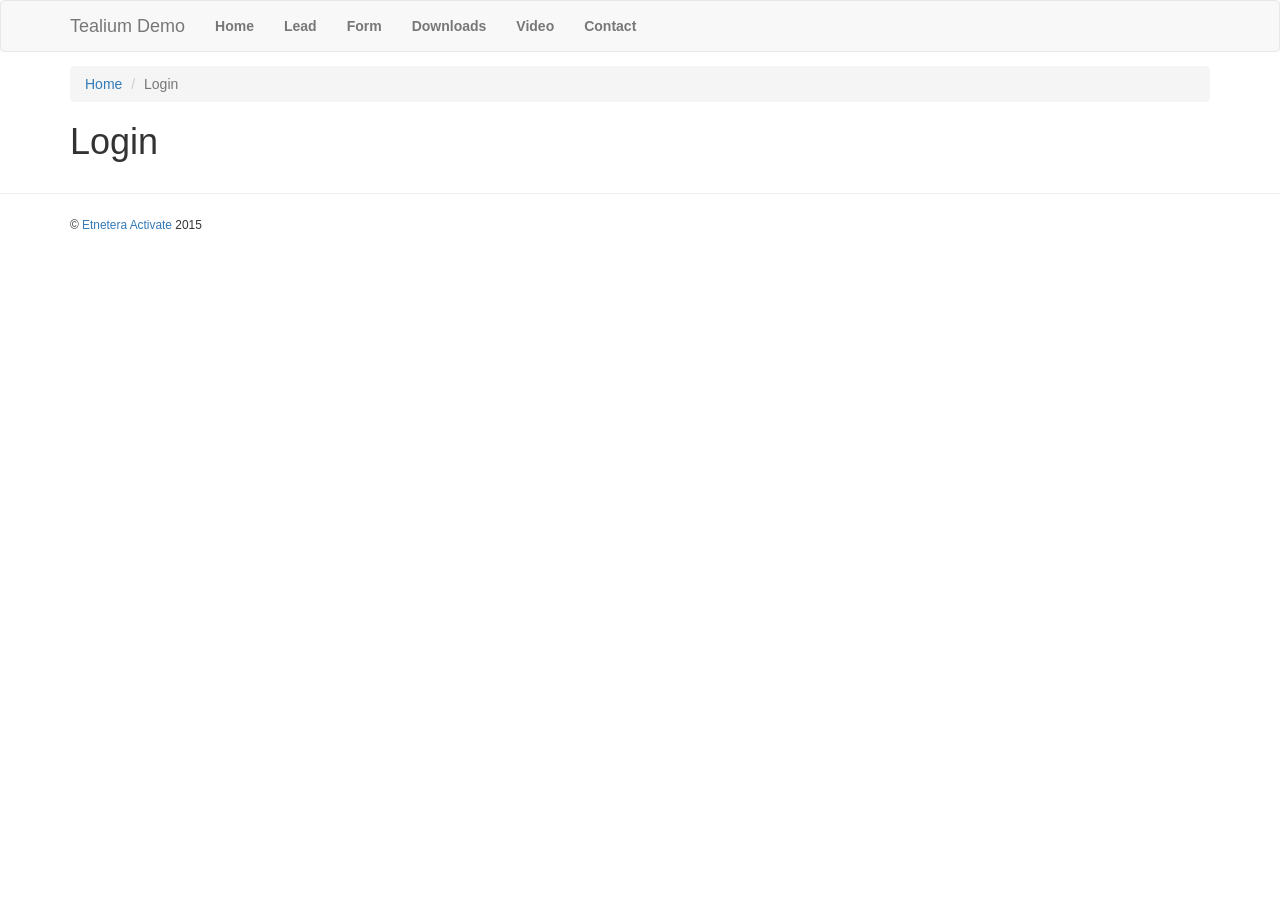
<file: login.html>
<!DOCTYPE html>
<html lang="en">
  <head>
    <meta charset="utf-8">
    <meta http-equiv="X-UA-Compatible" content="IE=edge">
    <meta name="viewport" content="width=device-width, initial-scale=1">
    <meta name="description" content="Website to test Tealium TMS.">
    <meta name="author" content="lukas.cech@etnetera.cz">
    <link rel="icon" href="favicon.ico">
    <link rel="apple-touch-icon" sizes="57x57" href="/assets/img/icon/apple-icon-57x57.png">
    <link rel="apple-touch-icon" sizes="60x60" href="/assets/img/icon/apple-icon-60x60.png">
    <link rel="apple-touch-icon" sizes="72x72" href="/assets/img/icon/apple-icon-72x72.png">
    <link rel="apple-touch-icon" sizes="76x76" href="/assets/img/icon/apple-icon-76x76.png">
    <link rel="apple-touch-icon" sizes="114x114" href="/assets/img/icon/apple-icon-114x114.png">
    <link rel="apple-touch-icon" sizes="120x120" href="/assets/img/icon/apple-icon-120x120.png">
    <link rel="apple-touch-icon" sizes="144x144" href="/assets/img/icon/apple-icon-144x144.png">
    <link rel="apple-touch-icon" sizes="152x152" href="/assets/img/icon/apple-icon-152x152.png">
    <link rel="apple-touch-icon" sizes="180x180" href="/assets/img/icon/apple-icon-180x180.png">
    <link rel="icon" type="image/png" sizes="192x192" href="/assets/img/icon/android-icon-192x192.png">
    <link rel="icon" type="image/png" sizes="32x32" href="/assets/img/icon/favicon-32x32.png">
    <link rel="icon" type="image/png" sizes="96x96" href="/assets/img/icon/favicon-96x96.png">
    <link rel="icon" type="image/png" sizes="16x16" href="/assets/img/icon/favicon-16x16.png">
    <link rel="manifest" href="/assets/img/icon/manifest.json">
    <meta name="msapplication-TileColor" content="#ffffff">
    <meta name="msapplication-TileImage" content="/assets/img/icon/ms-icon-144x144.png">
    <meta name="theme-color" content="#ffffff">
    <title>Login - Tealium Demo</title>
    <!-- Bootstrap core CSS-->
    <link rel="stylesheet" href="/assets/css/bootstrap.min.css">
    <!-- Font Awesome-->
    <link rel="stylesheet" href="/assets/css/font-awesome.min.css">
    <!-- Custom styles for this template-->
    <link rel="stylesheet" href="/assets/css/bootstrapValidator.min.css">
    <link href="/css/main.css" rel="stylesheet">
    <!-- JavaScript-->
    <script type="text/javascript" src="/assets/js/jquery.min.js"></script>
    <script type="text/javascript" src="/assets/js/bootstrapValidator.min.js"></script>
    <script type="text/javascript" src="/assets/js/moment.min.js"></script>
    <!-- IE Hacks--><!--[if lt IE 9]>
    <script src="/assets/js/ie8-responsive-file-warning.js"></script><![endif]-->
    <script src="/assets/js/ie-emulation-modes-warning.js"></script>
    <!-- IE10 viewport hack for Surface/desktop Windows 8 bug-->
    <script src="/assets/js/ie10-viewport-bug-workaround.js"></script>
    <!-- HTML5 shim and Respond.js IE8 support of HTML5 elements and media queries-->
    <!--[if lt IE 9]>
    <script src="https://oss.maxcdn.com/html5shiv/3.7.2/html5shiv.min.js"></script>
    <script src="https://oss.maxcdn.com/respond/1.4.2/respond.min.js"></script><![endif]--><!-- Data Layer -->
    <script type="text/javascript">var digitalData = digitalData || {};</script>
    <script type="text/javascript">
      var utag_data = {};
      !function(n,u){n[u]=n[u]||function(){(n[u].q=n[u].q||[]).push(arguments)}}(window,"measure");
      (function(a,b,c,d){
      a='//tags.tiqcdn.com/utag/etnetera/demogram/prod/utag.js';
      b=document;c='script';d=b.createElement(c);d.src=a;d.type='text/java'+c;d.async=true;
      a=b.getElementsByTagName(c)[0];a.parentNode.insertBefore(d,a);
      })();
    </script>
  </head>
  <body>
    <div role="navigation" class="navbar navbar-default">
      <div class="container">
        <div class="navbar-header">
          <button type="button" data-toggle="collapse" data-target=".demo-collapse" class="navbar-toggle"><span class="sr-only">Toggle navigation</span></button><a href="/" class="navbar-brand">Tealium Demo</a>
        </div>
        <div class="navbar-collapse demo-collapse collapse">
          <ul class="nav navbar-nav">
            <li><a href="/index.html">Home</a></li>
            <li><a href="/lead.html">Lead</a></li>
            <li><a href="/form.html">Form</a></li>
            <li><a href="/downloads.html">Downloads</a></li>
            <li><a href="/video.html">Video</a></li>
            <li><a href="/contact.html">Contact</a></li>
          </ul>
        </div>
        <!-- /.navbar-collapse-->
      </div>
    </div>
    <div class="container content">
      <ol class="breadcrumb">
        <li><a href="/">Home</a></li>
        <li class="active">Login</li>
      </ol>
      <h1>Login</h1>
      <div>
        <div class="row">
          <div class="col-md-6"></div>
        </div>
      </div>
    </div>
    <hr>
    <div class="container">
      <footer>
        <p><small>&copy; <a href='http://activate.etnetera.cz'>Etnetera Activate</a> 2015</small></p>
      </footer>
      <!-- /container-->
    </div>
    <!-- Bootstrap core JavaScript-->
    <!-- ==================================================-->
    <script src="/assets/js/bootstrap.min.js"></script>
    <script src="/js/app.js"></script>
    <!-- TODO: Fire Tags-->
    <script type="text/javascript">measure({event: "pageView"});</script>
  </body>
</html>
</file>
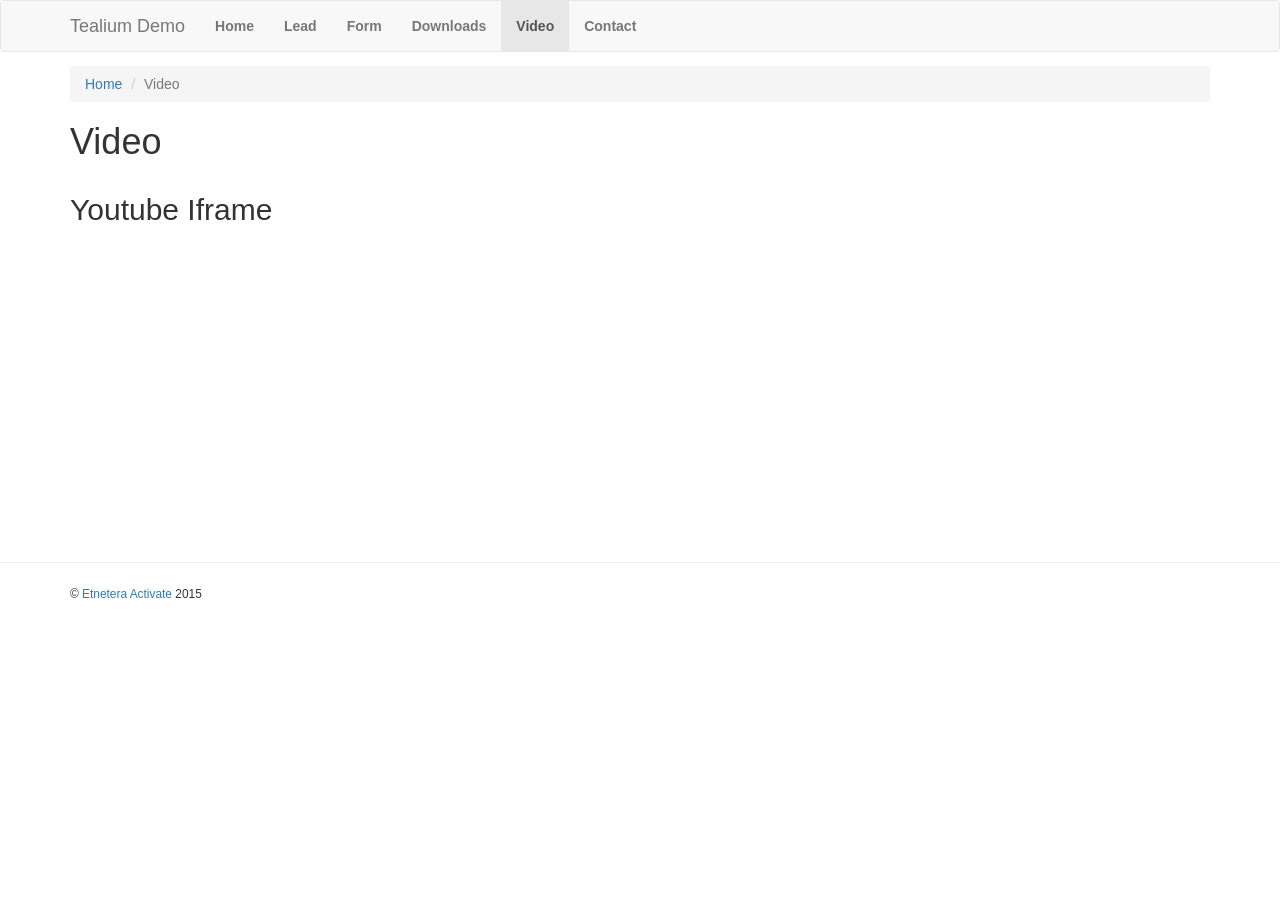
<file: video.html>
<!DOCTYPE html>
<html lang="en">
  <head>
    <meta charset="utf-8">
    <meta http-equiv="X-UA-Compatible" content="IE=edge">
    <meta name="viewport" content="width=device-width, initial-scale=1">
    <meta name="description" content="Website to test Tealium TMS.">
    <meta name="author" content="lukas.cech@etnetera.cz">
    <link rel="icon" href="favicon.ico">
    <link rel="apple-touch-icon" sizes="57x57" href="/assets/img/icon/apple-icon-57x57.png">
    <link rel="apple-touch-icon" sizes="60x60" href="/assets/img/icon/apple-icon-60x60.png">
    <link rel="apple-touch-icon" sizes="72x72" href="/assets/img/icon/apple-icon-72x72.png">
    <link rel="apple-touch-icon" sizes="76x76" href="/assets/img/icon/apple-icon-76x76.png">
    <link rel="apple-touch-icon" sizes="114x114" href="/assets/img/icon/apple-icon-114x114.png">
    <link rel="apple-touch-icon" sizes="120x120" href="/assets/img/icon/apple-icon-120x120.png">
    <link rel="apple-touch-icon" sizes="144x144" href="/assets/img/icon/apple-icon-144x144.png">
    <link rel="apple-touch-icon" sizes="152x152" href="/assets/img/icon/apple-icon-152x152.png">
    <link rel="apple-touch-icon" sizes="180x180" href="/assets/img/icon/apple-icon-180x180.png">
    <link rel="icon" type="image/png" sizes="192x192" href="/assets/img/icon/android-icon-192x192.png">
    <link rel="icon" type="image/png" sizes="32x32" href="/assets/img/icon/favicon-32x32.png">
    <link rel="icon" type="image/png" sizes="96x96" href="/assets/img/icon/favicon-96x96.png">
    <link rel="icon" type="image/png" sizes="16x16" href="/assets/img/icon/favicon-16x16.png">
    <link rel="manifest" href="/assets/img/icon/manifest.json">
    <meta name="msapplication-TileColor" content="#ffffff">
    <meta name="msapplication-TileImage" content="/assets/img/icon/ms-icon-144x144.png">
    <meta name="theme-color" content="#ffffff">
    <title>Video - Tealium Demo</title>
    <!-- Bootstrap core CSS-->
    <link rel="stylesheet" href="/assets/css/bootstrap.min.css">
    <!-- Font Awesome-->
    <link rel="stylesheet" href="/assets/css/font-awesome.min.css">
    <!-- Custom styles for this template-->
    <link rel="stylesheet" href="/assets/css/bootstrapValidator.min.css">
    <link href="/css/main.css" rel="stylesheet">
    <!-- JavaScript-->
    <script type="text/javascript" src="/assets/js/jquery.min.js"></script>
    <script type="text/javascript" src="/assets/js/bootstrapValidator.min.js"></script>
    <script type="text/javascript" src="/assets/js/moment.min.js"></script>
    <!-- IE Hacks--><!--[if lt IE 9]>
    <script src="/assets/js/ie8-responsive-file-warning.js"></script><![endif]-->
    <script src="/assets/js/ie-emulation-modes-warning.js"></script>
    <!-- IE10 viewport hack for Surface/desktop Windows 8 bug-->
    <script src="/assets/js/ie10-viewport-bug-workaround.js"></script>
    <!-- HTML5 shim and Respond.js IE8 support of HTML5 elements and media queries-->
    <!--[if lt IE 9]>
    <script src="https://oss.maxcdn.com/html5shiv/3.7.2/html5shiv.min.js"></script>
    <script src="https://oss.maxcdn.com/respond/1.4.2/respond.min.js"></script><![endif]--><!-- Data Layer -->
    <script type="text/javascript">var digitalData = digitalData || {};</script>
    <script type="text/javascript">
      var utag_data = {};
      !function(n,u){n[u]=n[u]||function(){(n[u].q=n[u].q||[]).push(arguments)}}(window,"measure");
      (function(a,b,c,d){
      a='//tags.tiqcdn.com/utag/etnetera/demogram/prod/utag.js';
      b=document;c='script';d=b.createElement(c);d.src=a;d.type='text/java'+c;d.async=true;
      a=b.getElementsByTagName(c)[0];a.parentNode.insertBefore(d,a);
      })();
    </script>
  </head>
  <body>
    <div role="navigation" class="navbar navbar-default">
      <div class="container">
        <div class="navbar-header">
          <button type="button" data-toggle="collapse" data-target=".demo-collapse" class="navbar-toggle"><span class="sr-only">Toggle navigation</span></button><a href="/" class="navbar-brand">Tealium Demo</a>
        </div>
        <div class="navbar-collapse demo-collapse collapse">
          <ul class="nav navbar-nav">
            <li><a href="/index.html">Home</a></li>
            <li><a href="/lead.html">Lead</a></li>
            <li><a href="/form.html">Form</a></li>
            <li><a href="/downloads.html">Downloads</a></li>
            <li class="active"><a href="/video.html">Video</a></li>
            <li><a href="/contact.html">Contact</a></li>
          </ul>
        </div>
        <!-- /.navbar-collapse-->
      </div>
    </div>
    <div class="container content">
      <ol class="breadcrumb">
        <li><a href="/">Home</a></li>
        <li class="active">Video</li>
      </ol>
      <h1>Video</h1>
      <div>
        <div class="row">
          <div class="col-md-6"></div>
        </div>
      </div>
    </div>
    <div class="container">
      <h2>Youtube Iframe</h2>
      <iframe id="player" allowfullscreen="" frameborder="0" height="301" src="https://www.youtube.com/embed/wofkHuZm4Kg" width="535"></iframe>
      <iframe id="player" allowfullscreen="" frameborder="0" height="301" src="https://www.youtube.com/embed/AMBWY7o9RtE?enablejsapi=1" width="535"></iframe>
    </div>
    <hr>
    <div class="container">
      <footer>
        <p><small>&copy; <a href='http://activate.etnetera.cz'>Etnetera Activate</a> 2015</small></p>
      </footer>
      <!-- /container-->
    </div>
    <!-- Bootstrap core JavaScript-->
    <!-- ==================================================-->
    <script src="/assets/js/bootstrap.min.js"></script>
    <script src="/js/app.js"></script>
    <!-- TODO: Fire Tags-->
    <script type="text/javascript">measure({event: "pageView"});</script>
  </body>
</html>
</file>
<file: css/main.css>
html {
  height: 102%; /* always keep a scrollbar */
}
body {
  padding-bottom: 20px;
}
.navbar-default {
  margin-bottom: 0;
}
.navbar .nav a {
  font-weight: bold;
}
#loginForm {
  padding-right: 0;
}
.jumbotron {
  background: url(/img/finance-bg.jpg) no-repeat 0 50%;
  background-size: cover;
  border-bottom: 1px solid #e7e7e7;
  margin-bottom: 0;
  text-shadow: White 0.1em 0.1em 0.3em;
}
.content {
  margin-top: 1em;
}
.CodeMirror {
  height: inherit;
}
.code-example, .code-example textarea {
  border: 0;
  background: #263238;
}
.tab-content .panel {
  border-top: 0;
}
.navbar-brand>img {
  display: inline;
}
.navbar-brand span:hover {
  color: inherit;
}
</file>
<file: assets/css/bootstrapValidator.min.css>
/*!
 * BootstrapValidator (http://bootstrapvalidator.com)
 * The best jQuery plugin to validate form fields. Designed to use with Bootstrap 3
 *
 * @version     v0.5.0, built on 2014-07-14 4:31:02 PM
 * @author      https://twitter.com/nghuuphuoc
 * @copyright   (c) 2013 - 2014 Nguyen Huu Phuoc
 * @license     MIT
 */

.bv-form .help-block{margin-bottom:0}.bv-form .tooltip-inner{text-align:left}.nav-tabs li.bv-tab-success>a{color:#3c763d}.nav-tabs li.bv-tab-error>a{color:#a94442}
</file>
